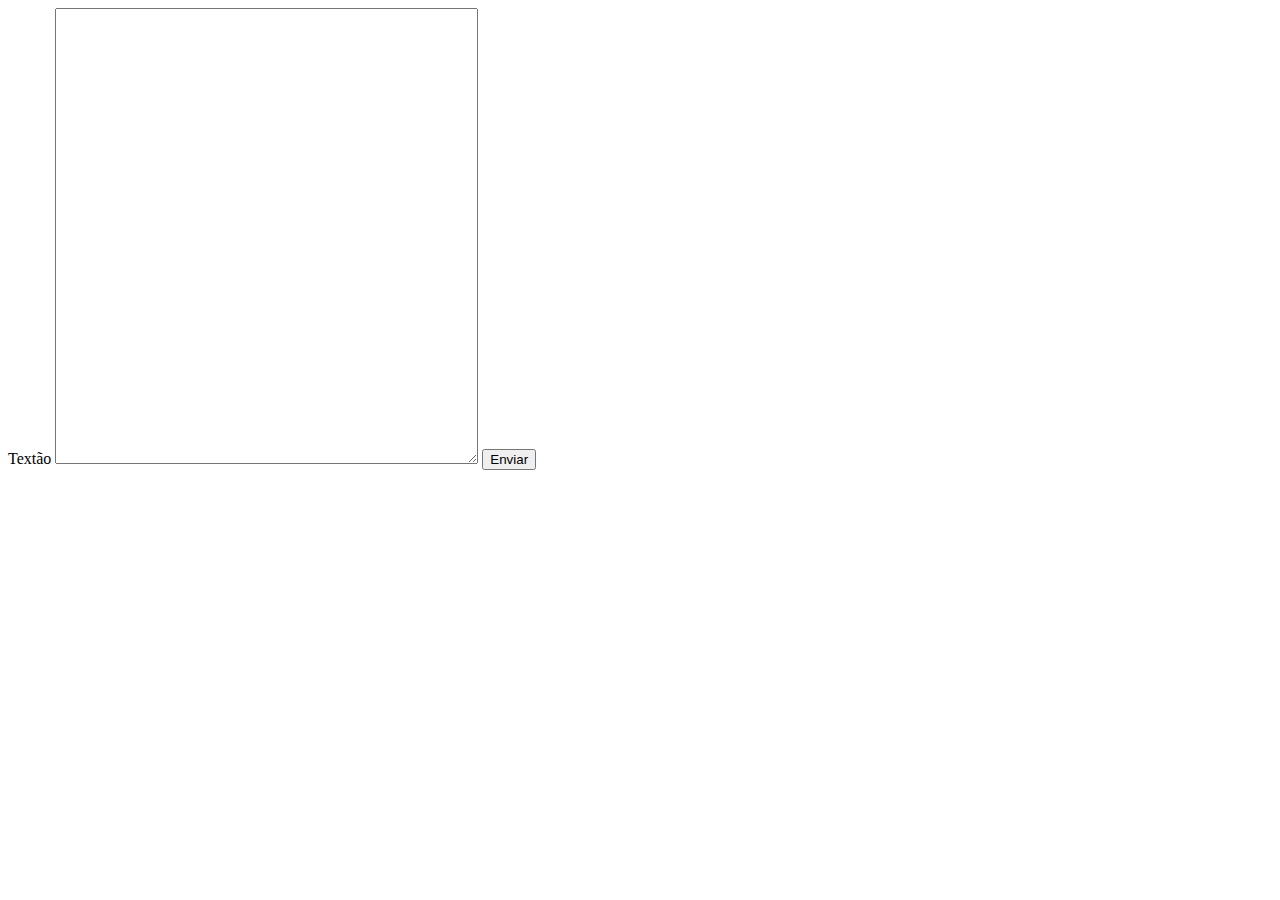
<file: 06 Aula 8/index.html>
<!DOCTYPE html>
<html lang="pt-BR">
<head>
    <meta charset="UTF-8">
    <meta name="viewport" content="width=device-width, initial-scale=1.0">
    <title>Document</title>
    <style>
        main{
            box-sizing: border-box;
        }

        body{
            max-width: 100vw;
            overscroll-behavior-y: hidden;
        }

        div{
            max-width: 300px;
        }

        textarea{
            max-width:600px;
        }
    </style>
</head>
<body>
    <form action="submit">
        <label for="texto">Textão</label>
        <textarea name="textasso" id="texto" cols="50" rows="30"></textarea>
        <button>Enviar</button>
    </form>
    <div>
        <p class="imprimir"></p>   
    </div>
    
    <script src="./main.js"></script>
</body>
</html>
</file>
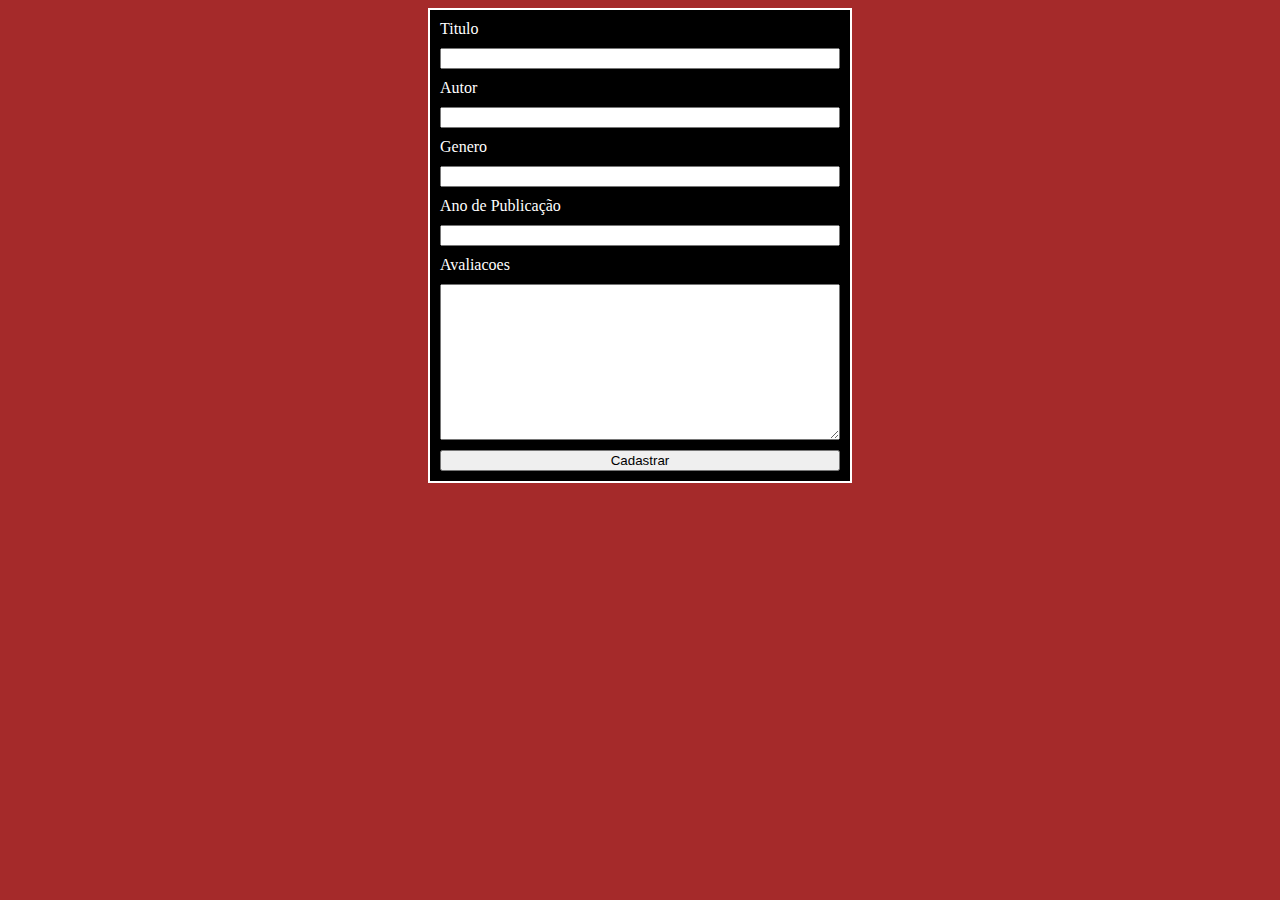
<file: 07 Aula 10/index.html>
<!DOCTYPE html>
<html lang="pt-BR">
<head>
    <meta charset="UTF-8">
    <meta name="viewport" content="width=device-width, initial-scale=1.0">
    <link rel="stylesheet" href="styles.css">
    <title>Document</title>
</head>
<body>
    <div id="formulario">
        
        <form action="#">
            <label for="titulo">Titulo</label>
            <input type="text" name="titulo" id="titulo">
            
            <label for="autor">Autor</label>
            <input type="text" name="autor" id="autor">
            
            <label for="genero">Genero</label>
            <input type="text" name="genero" id="genero">
            
            <label for="anopublicacao">Ano de Publicação</label>
            <input type="number" name="anopublicacao" id="anopublicacao">
            
            <label for="avaliacoes">Avaliacoes</label>
            <textarea name="avaliacoes" id="" cols="30" rows="10"></textarea>

            <button onclick="recuperarDados()">Cadastrar</button>
            
        </form>
    </div>

    <script src="script.js"></script>
</body>
</html>
</file>
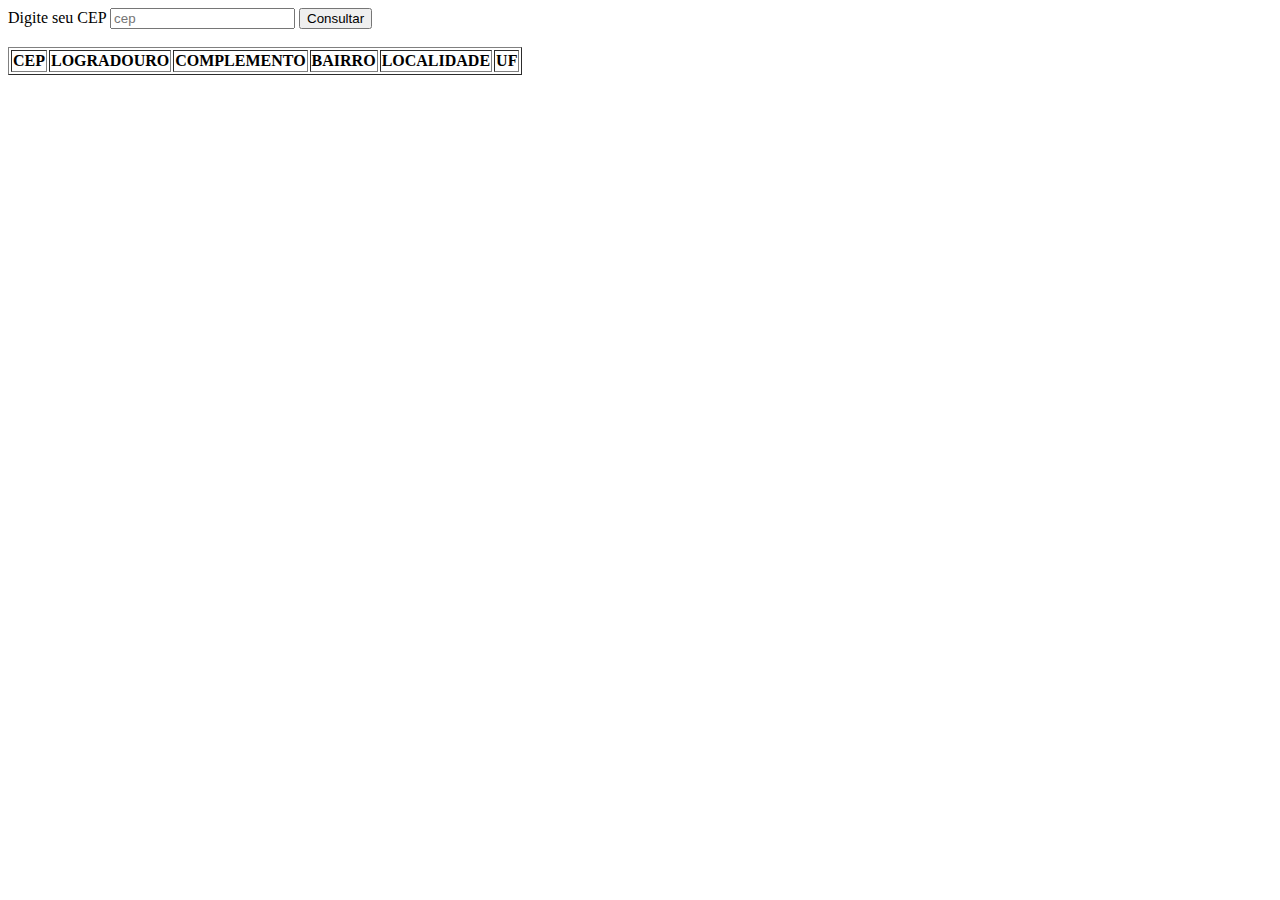
<file: 09 consumindo api/index.html>
<!DOCTYPE html>
<html lang="en">
<head>
    <meta charset="UTF-8">
    <meta name="viewport" content="width=device-width, initial-scale=1.0">
    <title>Document</title>
</head>
<body>
    <div id="formulario">
        <label for="cep">Digite seu CEP</label>
        <input type="text" id="cep" placeholder="cep">
        <button onclick="consultarCep()">Consultar</button>
    </div>
<br>
    <div >
        <table id="tabela" border=1 solid>
            <tr>
                <th>CEP</th>
                <th>LOGRADOURO</th>
                <th>COMPLEMENTO</th>
                <th>BAIRRO</th>
                <th>LOCALIDADE</th>
                <th>UF</th>
            </tr>
        </table>
    </div>

    <script src="./script.js"></script>
</body>
</html>
</file>
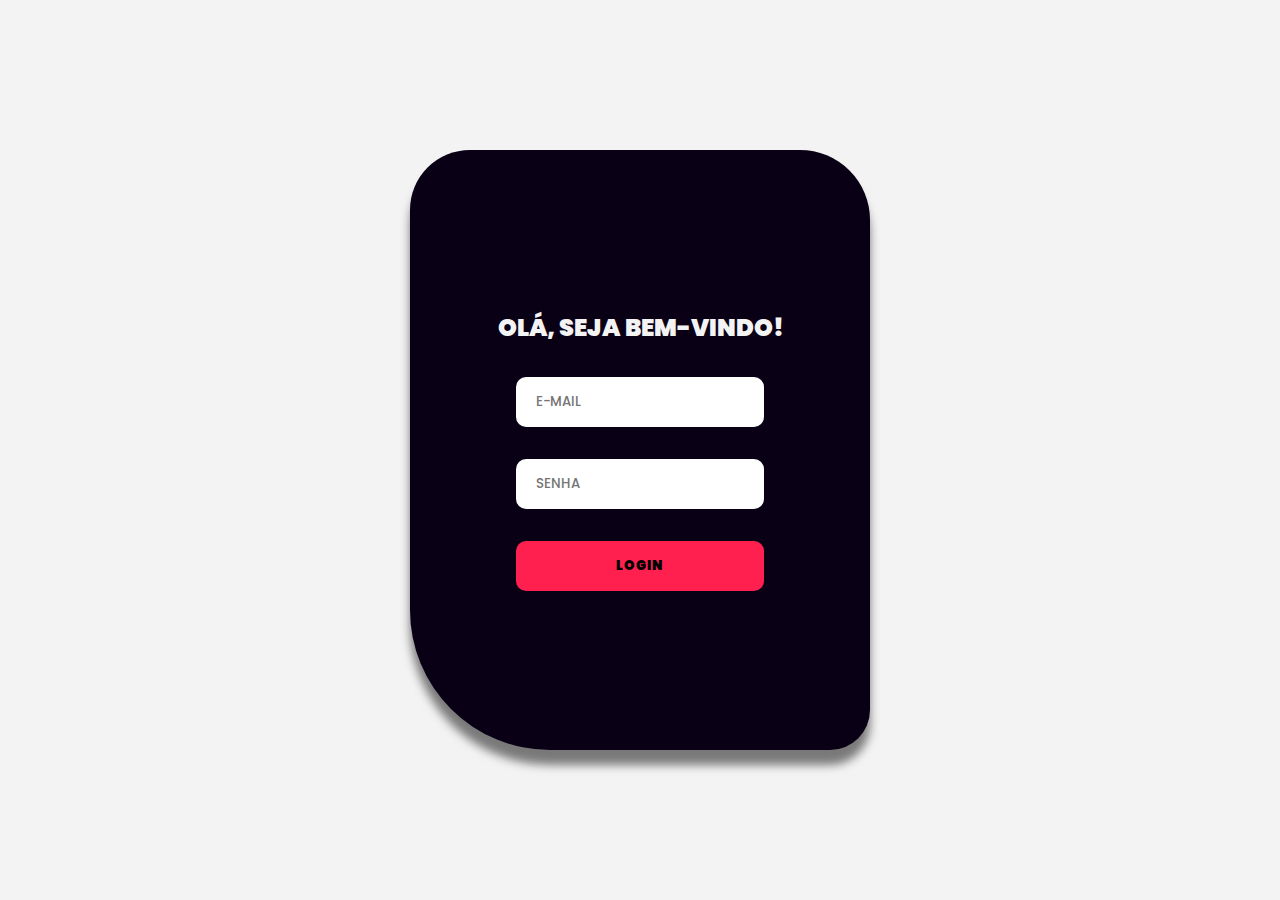
<file: 05 Aula 7/tela de login/index.html>
<!DOCTYPE html>
<html lang="pt-BR">
<head>
    <meta charset="UTF-8">
    <meta name="viewport" content="width=device-width, initial-scale=1.0">
    <title>Javascript 01</title>
    <link rel="stylesheet" href="style.css">
    <link rel="stylesheet" href="https://cdnjs.cloudflare.com/ajax/libs/font-awesome/6.5.1/css/all.min.css" integrity="sha512-DTOQO9RWCH3ppGqcWaEA1BIZOC6xxalwEsw9c2QQeAIftl+Vegovlnee1c9QX4TctnWMn13TZye+giMm8e2LwA==" crossorigin="anonymous" referrerpolicy="no-referrer" />
</head>
<body>
    
    <main>
        <div class="login_page">
            <h2>Olá, seja bem-vindo!</h2>
            <form id="log_in">
                <input id="email_login" type="email" placeholder="E-MAIL">
                <div id="password_form">
                    <input id="senha_login" type="password" placeholder="SENHA">
                    <i class="fa-regular fa-eye-slash" id="togglePassword"></i>
                </div>
                <button type="submit" onclick="logar()">LOGIN</button>
            </form>
        </div>
    </main>
    
    <script src="main.js"></script>
</body>
</html>
</file>
<file: 07 Aula 10/styles.css>
body {
    background-color: brown;
}

#formulario form{
    display: flex;
    flex-direction: column;
    width: 400px;
    gap: 10px;
    margin: 0 auto;
    border: 2px solid;
    padding: 10px;
    background-color: black;
    color: white;    
}
</file>
<file: 05 Aula 7/tela de login/style.css>
@import url('https://fonts.googleapis.com/css2?family=Poppins:ital,wght@0,300;0,600;0,700;0,900;1,400&display=swap');

*{
    padding: 0;
    margin: 0;
    box-sizing: border-box;
    font-weight: 900;
    font-family: 'Poppins', sans-serif;
}

body {
    display: flex;
    align-items: center;
    justify-content: center;
    height: 100vh;
    margin: 0;
    background: #f3f3f3;
    text-transform: uppercase;
}

h2 {
    color: #f3f3f3;
}



.login_page {
    display: flex;
    flex-direction: column;
    justify-content: center;
    align-items: center;
    background: rgb(10, 0, 22);
    border-radius: 60px 70px 40px 140px;
    height: 600px;
    width: 460px;
    box-shadow: 0 15px 10px rgba(0, 0, 0, .5);
}

#log_in{
    width: 90%;
    display: flex;
    flex-direction: column;
    align-items: center;
    justify-content: center;
}

.login_page input{
    font-weight: 300;
    color: #9c9c9c;
    padding-left: 5%;
    margin-top: 2rem;
    background: #ffffff;
    width: 60%;
    height: 50px;
    border-style: none;
    border-radius: 10px;
    outline: none;
    transition: 0.4s;
}

.login_page input:focus{
    box-shadow: 5px 10px 0px rgba(255, 255, 255, 0.5);
}

.login_page input::placeholder{
    font-weight: 500;
}



.login_page button{
    margin-top: 2rem;
    width: 60%;
    height: 50px;
    border-style: none;
    border-radius: 10px;
    background: #FF2050;
    transition: 0.4s;
}

.login_page button:hover{
    background: #27ffac;
}

#senha_login{
    width: 60%;
}

#password_form{
    width: 100%;
    display: flex;
    justify-content: center;
    align-content: center;
}

#password_form i{
    color: #000;
    cursor: pointer;
    position: absolute;
    z-index: 1;
    bottom: 45.8vh;
    right: 42vw;
    transition: 0.4s;
}

#password_form i:hover{
    color: #FF2050;
}
</file>
